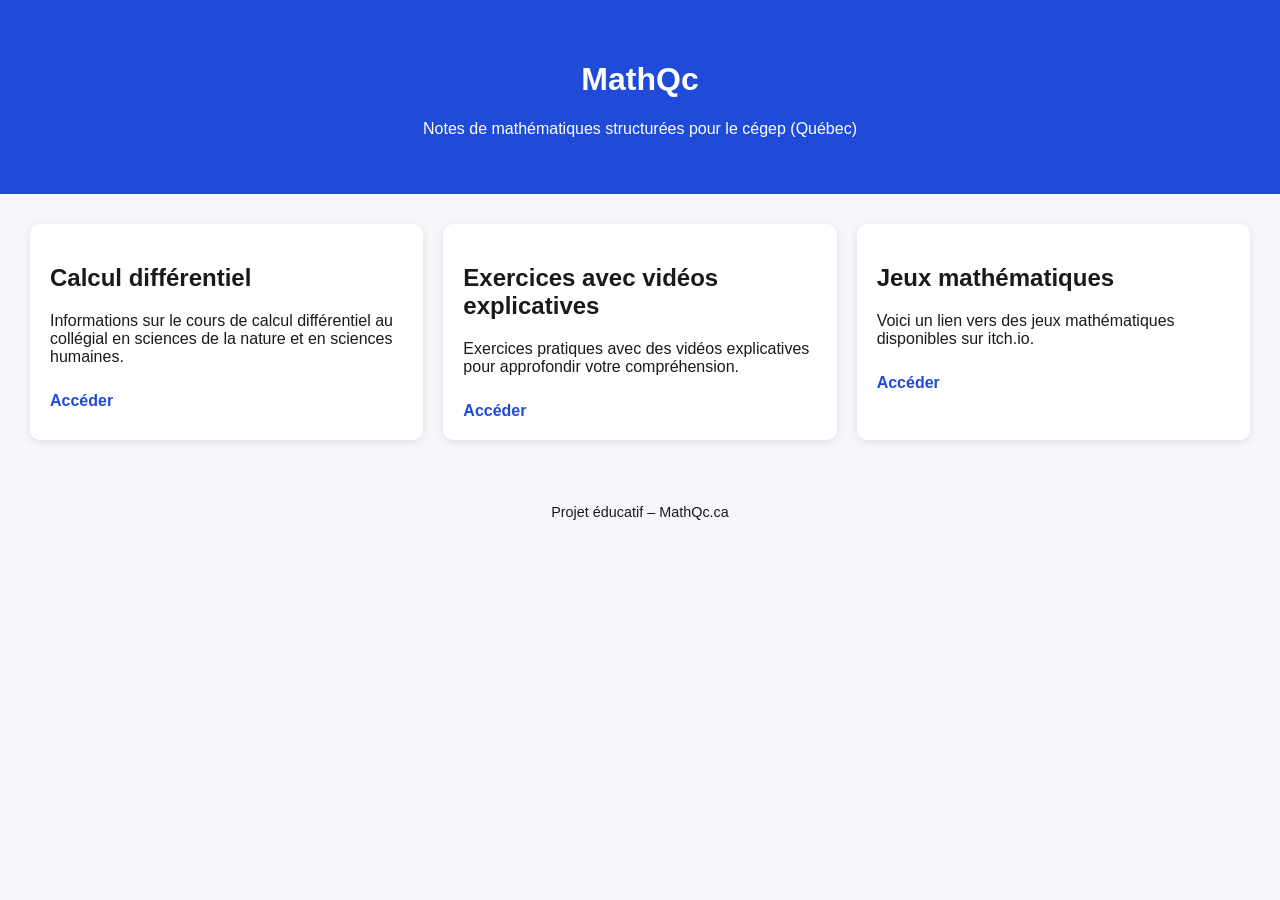
<file: index.html>
<!DOCTYPE html>
<html lang="fr">
<head>
  <meta charset="UTF-8" />
  <meta name="viewport" content="width=device-width, initial-scale=1.0" />
  <title>MathQc</title>
  <link rel="stylesheet" href="styles.css" />
</head>

<body>
  <header class="hero">
    <h1>MathQc</h1>
    <p>Notes de mathématiques structurées pour le cégep (Québec)</p>
    
  </header>

  <main class="container">

    <section class="card">
      <h2>Calcul différentiel</h2>
      <p>Informations sur le cours de calcul différentiel au collégial en sciences de la nature et en sciences humaines.</p>
      <a href="derivation/index.html">Accéder</a>
    </section>

    <section class="card">
      <h2>Exercices avec vidéos explicatives</h2>
      <p>Exercices pratiques avec des vidéos explicatives pour approfondir votre compréhension.</p>
      <a href="Shorts/index.html">Accéder</a>
    </section>

  <section class="card">
      <h2>Jeux mathématiques</h2>
      <p>Voici un lien vers des jeux mathématiques disponibles sur itch.io. </p>
      <a href=https://mathqc.itch.io/ target="_blank">Accéder</a>
    

    
  </main>

  <footer>
    <p>Projet éducatif – MathQc.ca</p>
  </footer>
</body>
</html>
</file>
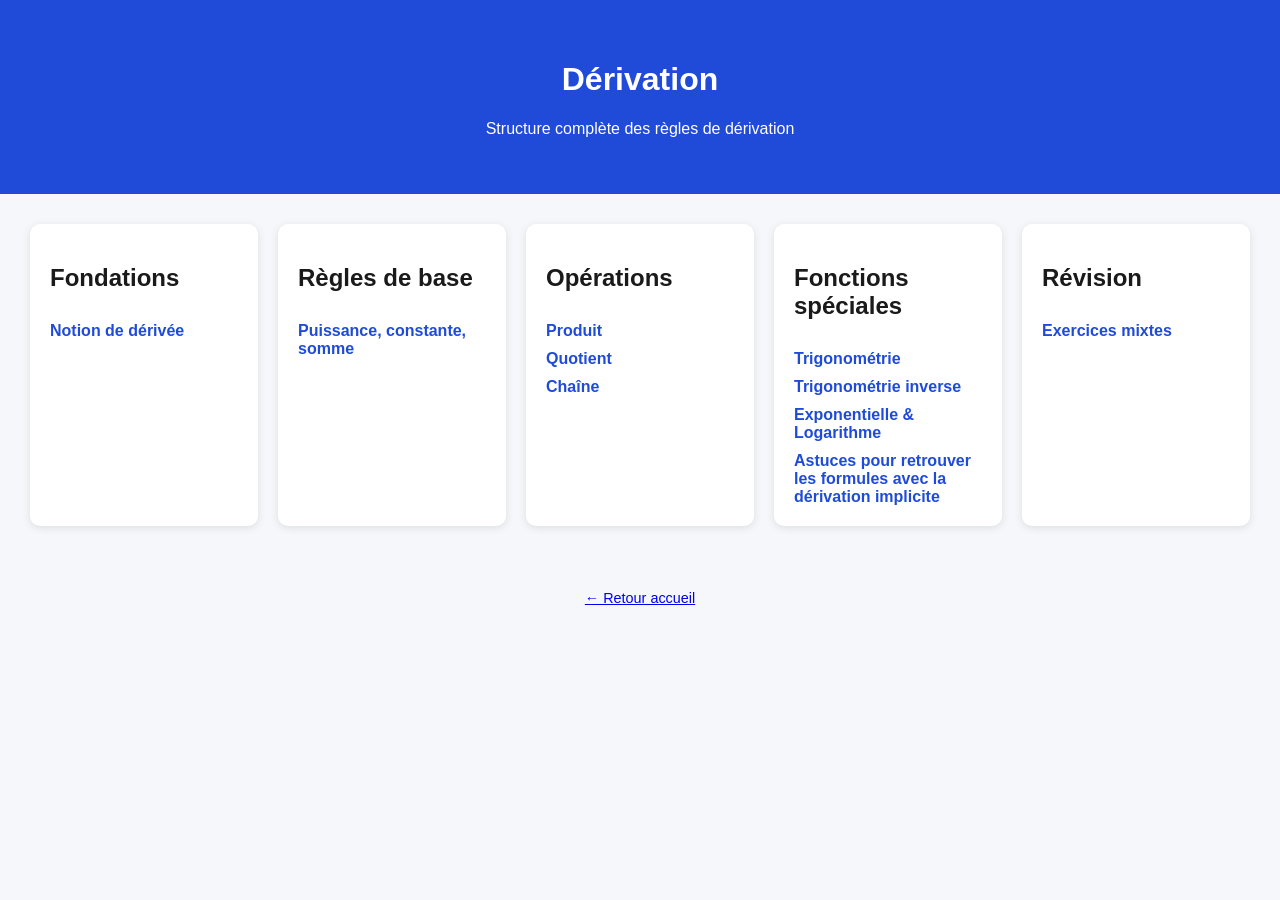
<file: derivation/index.html>
<!DOCTYPE html>
<html lang="fr">
<head>
  <meta charset="UTF-8">
  <title>Dérivation - MathQc</title>
  <link rel="stylesheet" href="../styles.css">
</head>

<body>

<header class="hero">
  <h1>Dérivation</h1>
  <p>Structure complète des règles de dérivation</p>
</header>

<main class="container">

  <section class="card">
    <h2>Fondations</h2>
    <a href="notion-derivee.html">Notion de dérivée</a>
  </section>

  <section class="card">
    <h2>Règles de base</h2>
    <a href="regles-base.html">Puissance, constante, somme</a>
  </section>

  <section class="card">
    <h2>Opérations</h2>
    <a href="produit.html">Produit</a><br>
    <a href="quotient.html">Quotient</a><br>
    <a href="chaine.html">Chaîne</a>
  </section>

  <section class="card">
    <h2>Fonctions spéciales</h2>
    <a href="trigo.html">Trigonométrie</a><br>
    <a href="trigoInv.html">Trigonométrie inverse</a><br>

    <a href="exp-log.html">Exponentielle & Logarithme</a>
    <a href="DemoImpli.html">Astuces pour retrouver les formules avec la dérivation implicite</a>
  </section>

  <section class="card">
    <h2>Révision</h2>
    <a href="revision.html">Exercices mixtes</a>
  </section>

</main>

<footer>
  <p><a href="../index.html">← Retour accueil</a></p>
</footer>

</body>
</html>
</file>
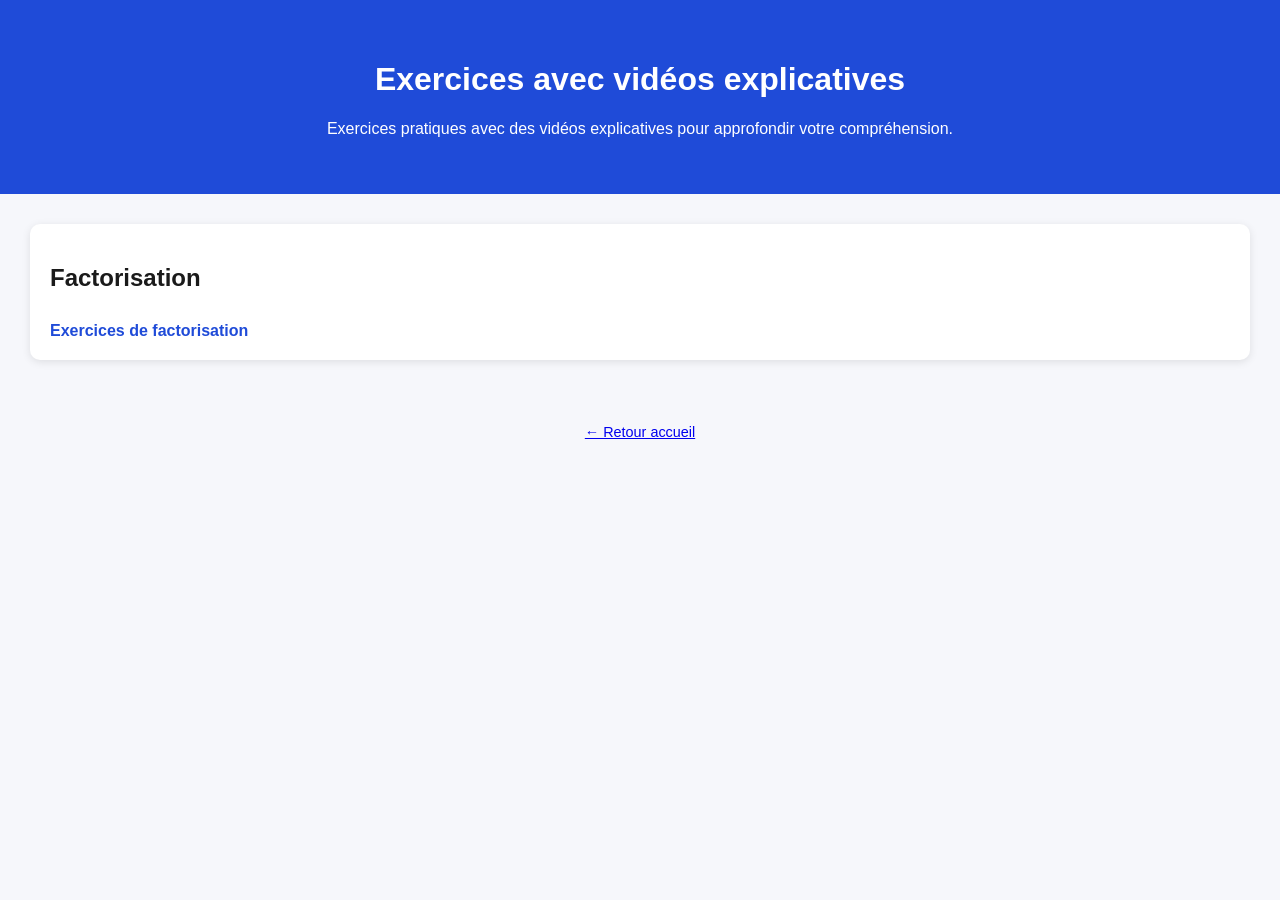
<file: Shorts/index.html>
<!DOCTYPE html>
<html lang="fr">
<head>
  <meta charset="UTF-8">
  <title>Dérivation - MathQc</title>
  <link rel="stylesheet" href="../styles.css">
</head>

<body>

<header class="hero">
  <h1>Exercices avec vidéos explicatives</h1>
  <p>Exercices pratiques avec des vidéos explicatives pour approfondir votre compréhension.</p>
</header>

<main class="container">

  <section class="card">
    <h2>Factorisation</h2>
    <a href="factorisation.html">Exercices de factorisation</a>
  </section>

</main>

<footer>
  <p><a href="../index.html">← Retour accueil</a></p>
</footer>

</body>
</html>
</file>
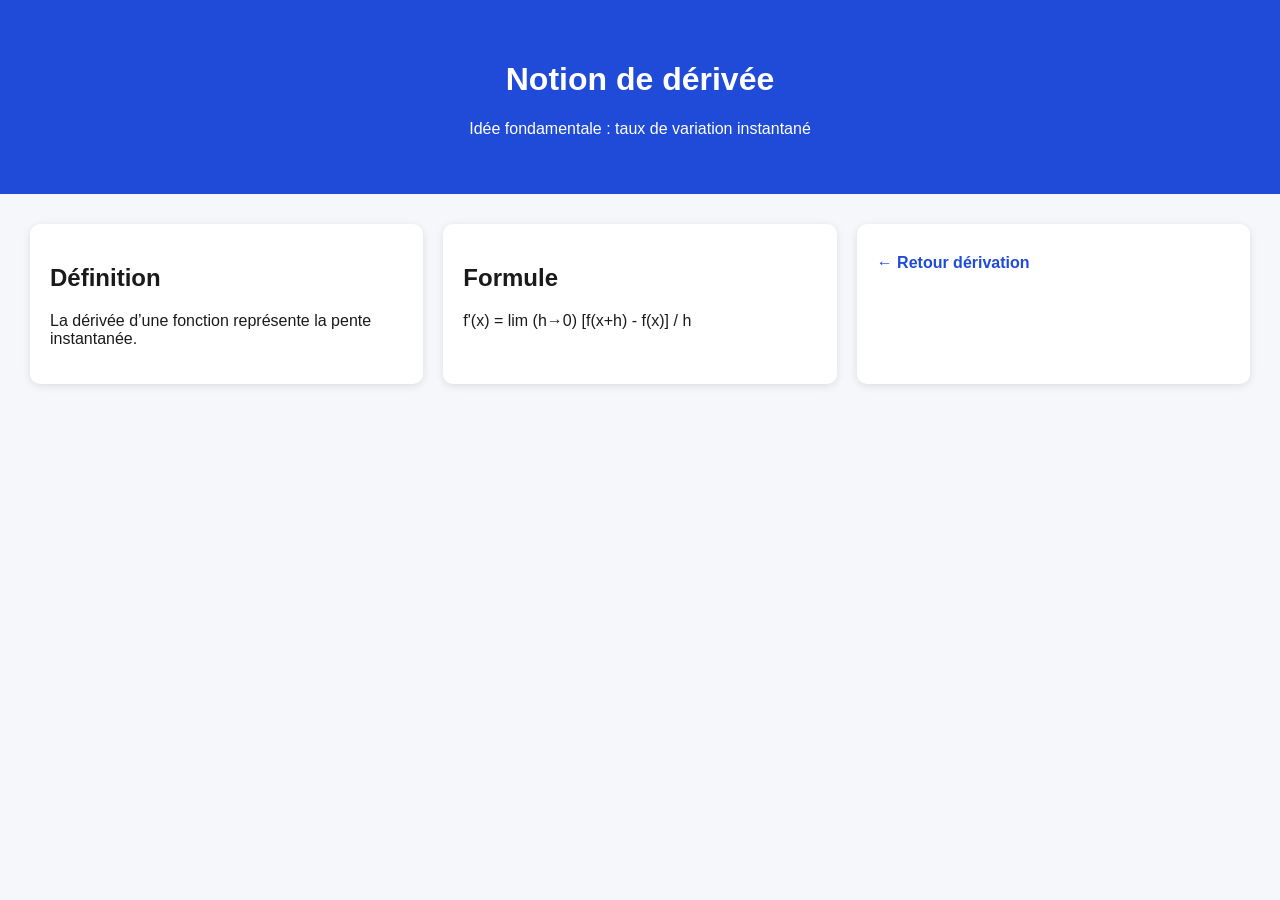
<file: derivation/notion-derivee.html>
<!DOCTYPE html>
<html lang="fr">
<head>
  <meta charset="UTF-8">
  <title>Notion de dérivée</title>
  <link rel="stylesheet" href="../styles.css">
</head>

<body>

<header class="hero">
  <h1>Notion de dérivée</h1>
  <p>Idée fondamentale : taux de variation instantané</p>
</header>

<main class="container">

  <section class="card">
    <h2>Définition</h2>
    <p>
      La dérivée d’une fonction représente la pente instantanée.
    </p>
  </section>

  <section class="card">
    <h2>Formule</h2>
    <p>
      f'(x) = lim (h→0) [f(x+h) - f(x)] / h
    </p>
  </section>

  <section class="card">
    <a href="index.html">← Retour dérivation</a>
  </section>

</main>

</body>
</html>
</file>
<file: styles.css>
body {
  font-family: Arial, sans-serif;
  margin: 0;
  background: #f6f7fb;
  color: #1a1a1a;
}

.hero {
  background: #1f4bd8;
  color: white;
  padding: 40px;
  text-align: center;
}

.container {
  display: grid;
  grid-template-columns: repeat(auto-fit, minmax(220px, 1fr));
  gap: 20px;
  padding: 30px;
}

.card {
  background: white;
  padding: 20px;
  border-radius: 10px;
  box-shadow: 0 2px 8px rgba(0,0,0,0.1);
}

.card a {
  display: inline-block;
  margin-top: 10px;
  color: #1f4bd8;
  text-decoration: none;
  font-weight: bold;
}

footer {
  text-align: center;
  padding: 20px;
  font-size: 0.9em;
}

.box {
  padding: 15px;
  margin: 15px 0;
  border-radius: 8px;
  border-left: 5px solid;
  background: white;
}

/* Intuition */
.intuition {
  border-color: #7c4dff;
  background: #f3f0ff;
}

/* Théorie */
.theory {
  border-color: #1f4bd8;
  background: #eef3ff;
}

/* Exemple */
.example {
  border-color: #2e7d32;
  background: #edf7ee;
}

/* Erreur */
.warning {
  border-color: #d32f2f;
  background: #fff1f1;
}
</file>
